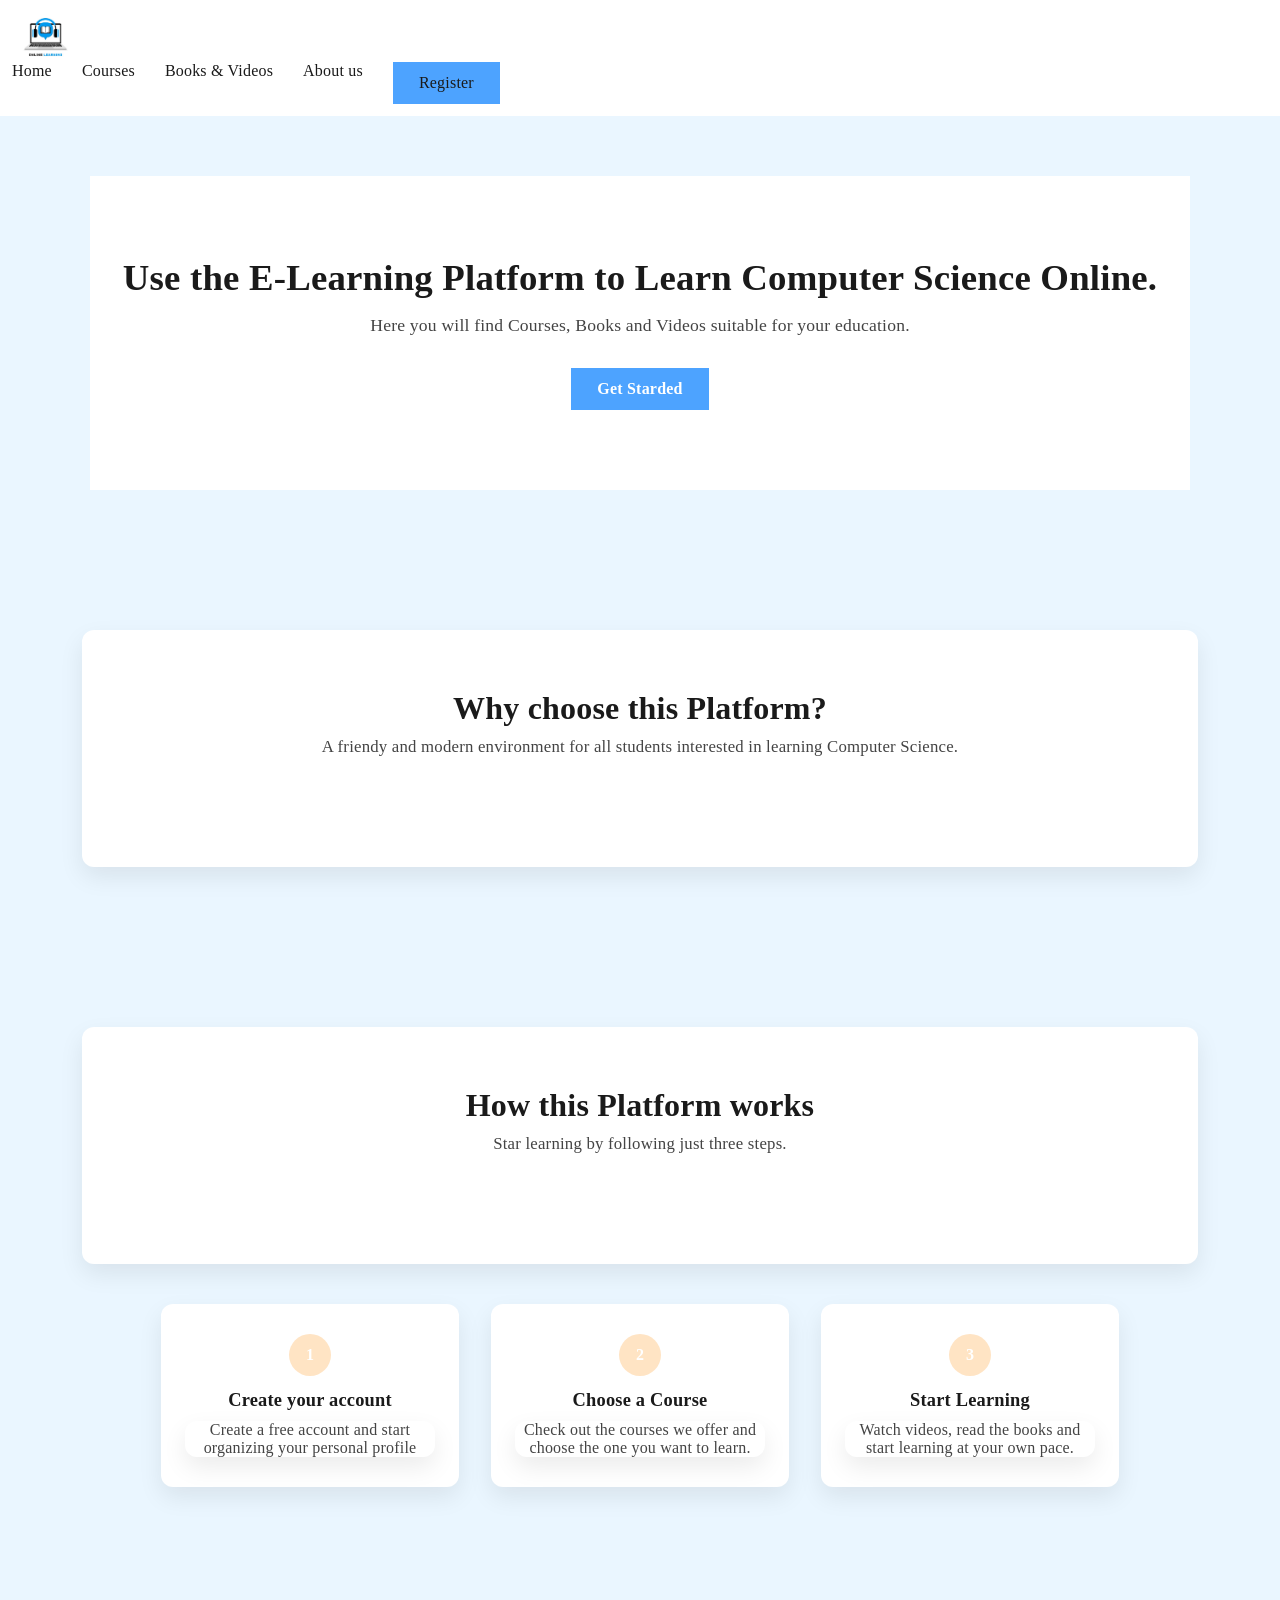
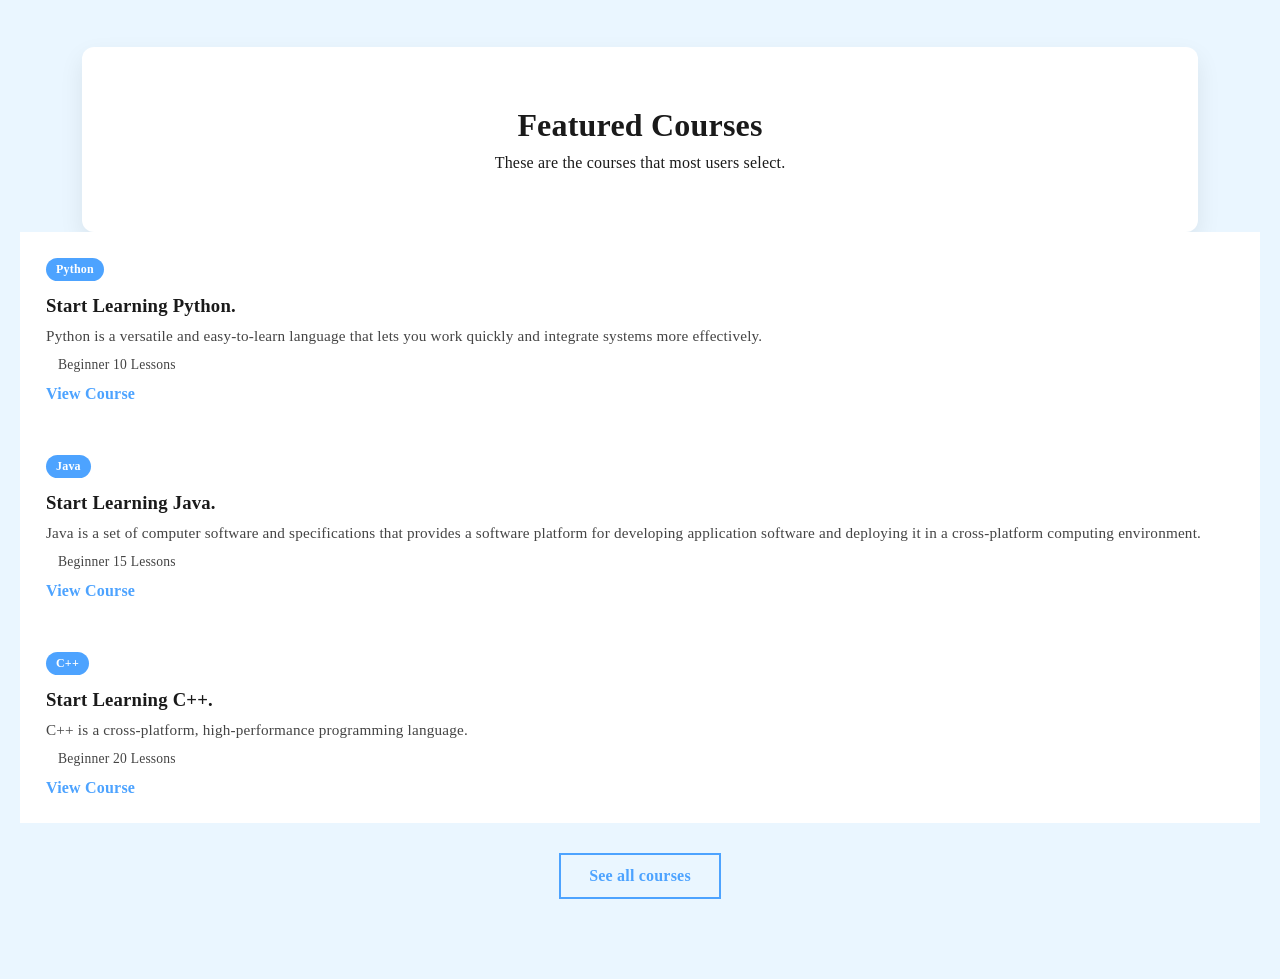
<file: index.html>
<!DOCTYPE html>
<html lang="en">
    <head>
        <meta charset="UTF-8" />

        <!--Responsive for phones and tablets-->
        <meta name="viewport" content="width = device=width, initial-scale = 1.0" />

        <!--Tittle-->
        <title> An E-Learning Platform </title>

        <!-- CSS files enable-->
           <link rel="stylesheet" href="assets/css/reset.css" />
           <link rel="stylesheet" href="assets/css/theme.css" />
           <link rel="stylesheet" href="assets/css/layout.css" />
           <link rel="stylesheet" href="assets/css/components.css" />




    </head>

    <body>

    <header class="site-header">
     <div class="site-header.container">
        <a href="index.html" class="site-logo">
            <img src="assets/img/logo.jpg" alt="E-Learning">
        </a>


    <!--Navigation to main page when you press the logo image-->
      <div class="logo">
        <a href="assets/img/logo.jpg" alt=" E-Learning" >
         </a>

         <!--mobile menu
         <button class="menu-toggle" id="menu-toggle" aria-label="Open Menu">
            ☰
         </button>
        </div> -->

    <!--MENU,Navigation-->
    <nav class="nav" id="main-nav">
        <ul>
            <li><a href ="index.html">Home</a></li>
            <li><a href = "courses.html">Courses</a></li>
            <li><a href = "books.html">Books & Videos</a></li>
            <li><a href = "about.html">About us</a></li>
            
            <li>
              <a href="register.html" class="btn-primary">Register</a>
              </li>
        </ul>
    </nav>
    </div>
    </header>

    <main>

    <!--Class Hero-->
    <section class="hero-banner">
        
        <h2>Use the E-Learning Platform to Learn Computer Science Online.</h2>  <!--Tittle-->
        <p>Here you will find Courses, Books and Videos suitable for your education.</p> <!--Description-->
        <a href = "register.html" class="btn-primary">Get Starded</a></li> <!--Button that leades you to the register platform-->
        
    </section>

    <!--Class Why-->
    <section class="why-section">
        <div class="container section-box">

        <h2> Why choose this Platform? </h2> <!--Tittle-->
        <p class="why-subtitle">
            A friendy and modern environment for all students interested in learning Computer Science.
        </p>
        </div>
    </section>

    <!--How it works class-->
    <section class="how-it-works">
        <div class="container section-box">
        <h2>How this Platform works</h2>
        <p class="how-subtitle">
            Star learning by following just three steps.
        </p>
        </div>
        <div class="step-grid">

            <!--Step 1-->
            <div class="step-card">
                <span class="step-number">1</span>
                <h3>Create your account</h3>
                <p> Create a free account and start organizing your personal profile </p>
            </div>

            <!--Steo 2-->
            <div class="step-card">
                <span class="step-number">2</span>
                <h3>Choose a Course</h3>
                <p>Check out the courses we offer and choose the one you want to learn.</p>
            </div>

            <!--Step 3-->
            <div class="step-card">
                <span class="step-number">3</span>
                <h3>Start Learning</h3>
                <p>Watch videos, read the books and start learning at your own pace.</p>
            </div>
            
        </div>
    </section>

    <section class="featured-courses">
         <div class="container section-box">
        <h2>Featured Courses</h2>
        <p class="section-subtitle">
             These are the courses that most users select.
        </p>
        </div>

        <div class="courses-grid">
            <!--Course card-->
            <article class="course-card">
                <div class="course-tag">
                    Python
                </div>
                <h3>Start Learning Python.</h3>
                <p> Python is a versatile and easy-to-learn language that lets you work quickly and integrate systems more effectively.</p>

                <div class="course-meta">
                    <span>Beginner</span>
                    <span>10 Lessons</span>
                </div>

                <a href="course-details.html" class="course-link">
                    View Course
                </a>
            </article>

             <!--Course card-->
            <article class="course-card">
                <div class="course-tag">
                    Java
                </div>
                <h3>Start Learning Java.</h3>
                <p> Java is a set of computer software and specifications that provides a software platform for developing application software and deploying it in a cross-platform computing environment.</p>

                <div class="course-meta">
                    <span>Beginner</span>
                    <span>15 Lessons</span>
                </div>

                <a href="course-details.html" class="course-link">
                    View Course
                </a>
            </article>

              <!--Course card-->
            <article class="course-card">
                <div class="course-tag">
                    C++
                </div>
                <h3>Start Learning C++.</h3>
                <p> C++ is a cross-platform, high-performance programming language.</p>

                <div class="course-meta">
                    <span>Beginner</span>
                    <span>20 Lessons</span>
                </div>

                <a href="course-details.html" class="course-link">
                    View Course
                </a>
            </article>

        </div>

        <div class="courses-cta">
            <a href="courses.html" class="btn-secondary">
                See all courses
            </a>
        </div>
    </section>
     </main>

     <script src="assets/js/data/courses.js"></script>
     <script src="assets/js/ui/menu.js"></script>
<script src="assets/js/app.js"></script>
    </body>

  
</html>
</file>
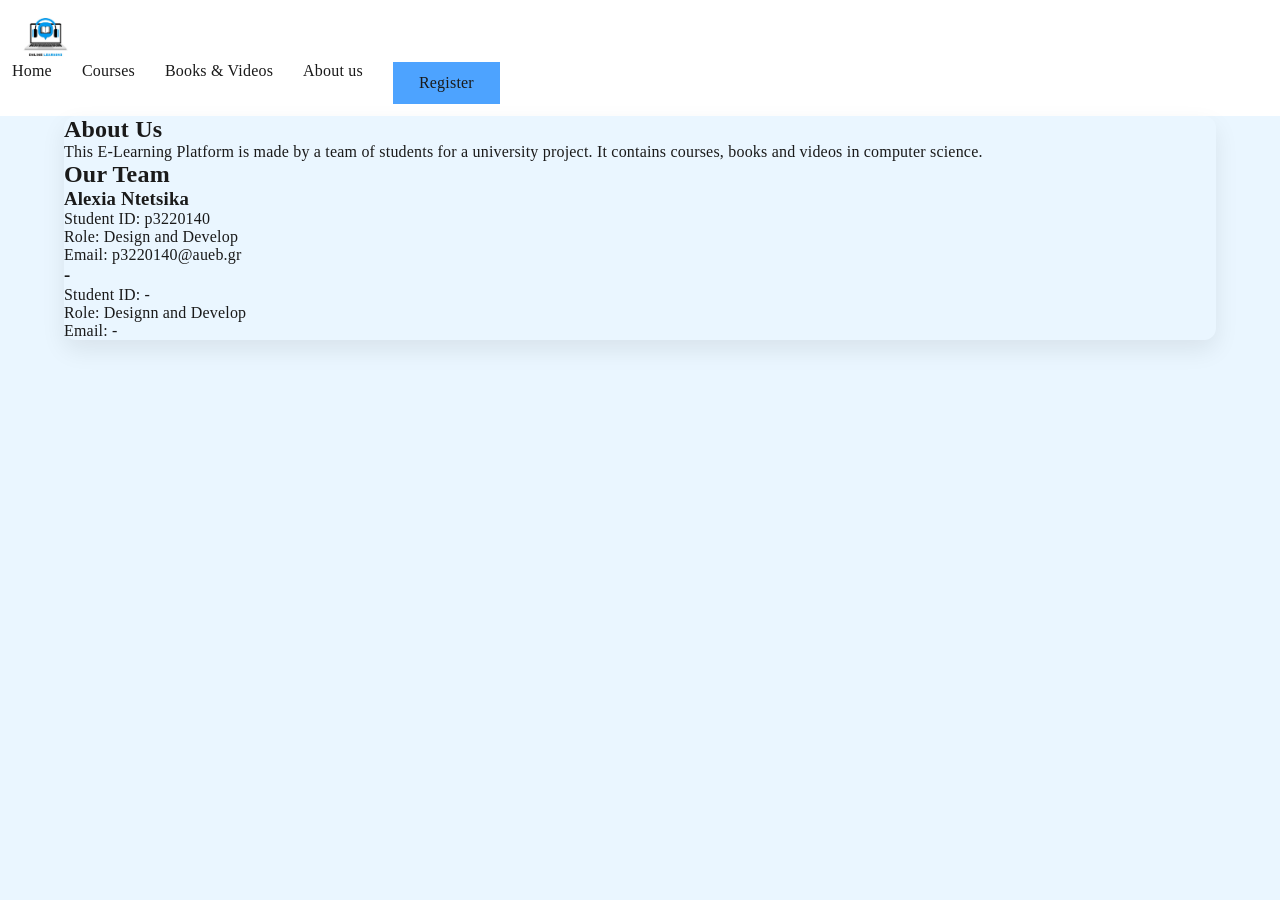
<file: about.html>
<!DOCTYPE html>
<html lang="en">
    <head>
        <meta charset="UTF-8" />

        <!--Responsive for phones and tablets-->
        <meta name="viewport" content="width = device=width, initial-scale = 1.0" />

        <!--Tittle-->
        <title> An E-Learning Platform </title>

        <!-- CSS files enable-->
           <link rel="stylesheet" href="assets/css/reset.css" />
           <link rel="stylesheet" href="assets/css/theme.css" />
           <link rel="stylesheet" href="assets/css/layout.css" />
           <link rel="stylesheet" href="assets/css/components.css" />




    </head>

    <body>

    <header class="site-header">
     <div class="site-header.container">
        <a href="index.html" class="site-logo">
            <img src="assets/img/logo.jpg" alt="E-Learning">
        </a>


    <!--Navigation to main page when you press the logo image-->
      <div class="logo">
        <a href="assets/img/logo.jpg" alt=" E-Learning" >
         </a>

         <!--mobile menu
         <button class="menu-toggle" id="menu-toggle" aria-label="Open Menu">
            ☰
         </button>
        </div> -->

    <!--MENU,Navigation-->
    <nav class="nav" id="main-nav">
        <ul>
            <li><a href ="index.html">Home</a></li>
            <li><a href = "courses.html">Courses</a></li>
            <li><a href = "books.html">Books & Videos</a></li>
            <li><a href = "about.html">About us</a></li>
            
            <li>
              <a href="register.html" class="btn-primary">Register</a>
              </li>
        </ul>
    </nav>
    </div>
    </header>

    <main class="container">

    <div class="about-container">
        <h2 class="page-header">About Us</h2>
        <p class="page-description">
            This E-Learning Platform is made by a team of students for a university project.
            It contains courses, books and videos in computer science.
        </p>

        <!-- TEAM SECTION -->
        <section class="team-section">
            <h2 class="section-title">Our Team</h2>
            <div class="team-grid">
                <div class="team-card">
                    <h3>Alexia Ntetsika</h3>
                    <p>Student ID: p3220140</p>
                    <p>Role: Design and Develop </p>
                    <p>Email: p3220140@aueb.gr</p>
                </div>
                <div class="team-card">
                    <h3>-</h3>
                    <p>Student ID: - </p>
                    <p>Role: Designn and Develop</p>
                    <p>Email: - </p>
                </div>
            </div>
        </section>

        
    </div>

</main>

<!-- JS-->
<script src="assets/js/ui/menu.js"></script>


</body>
</html>
</file>
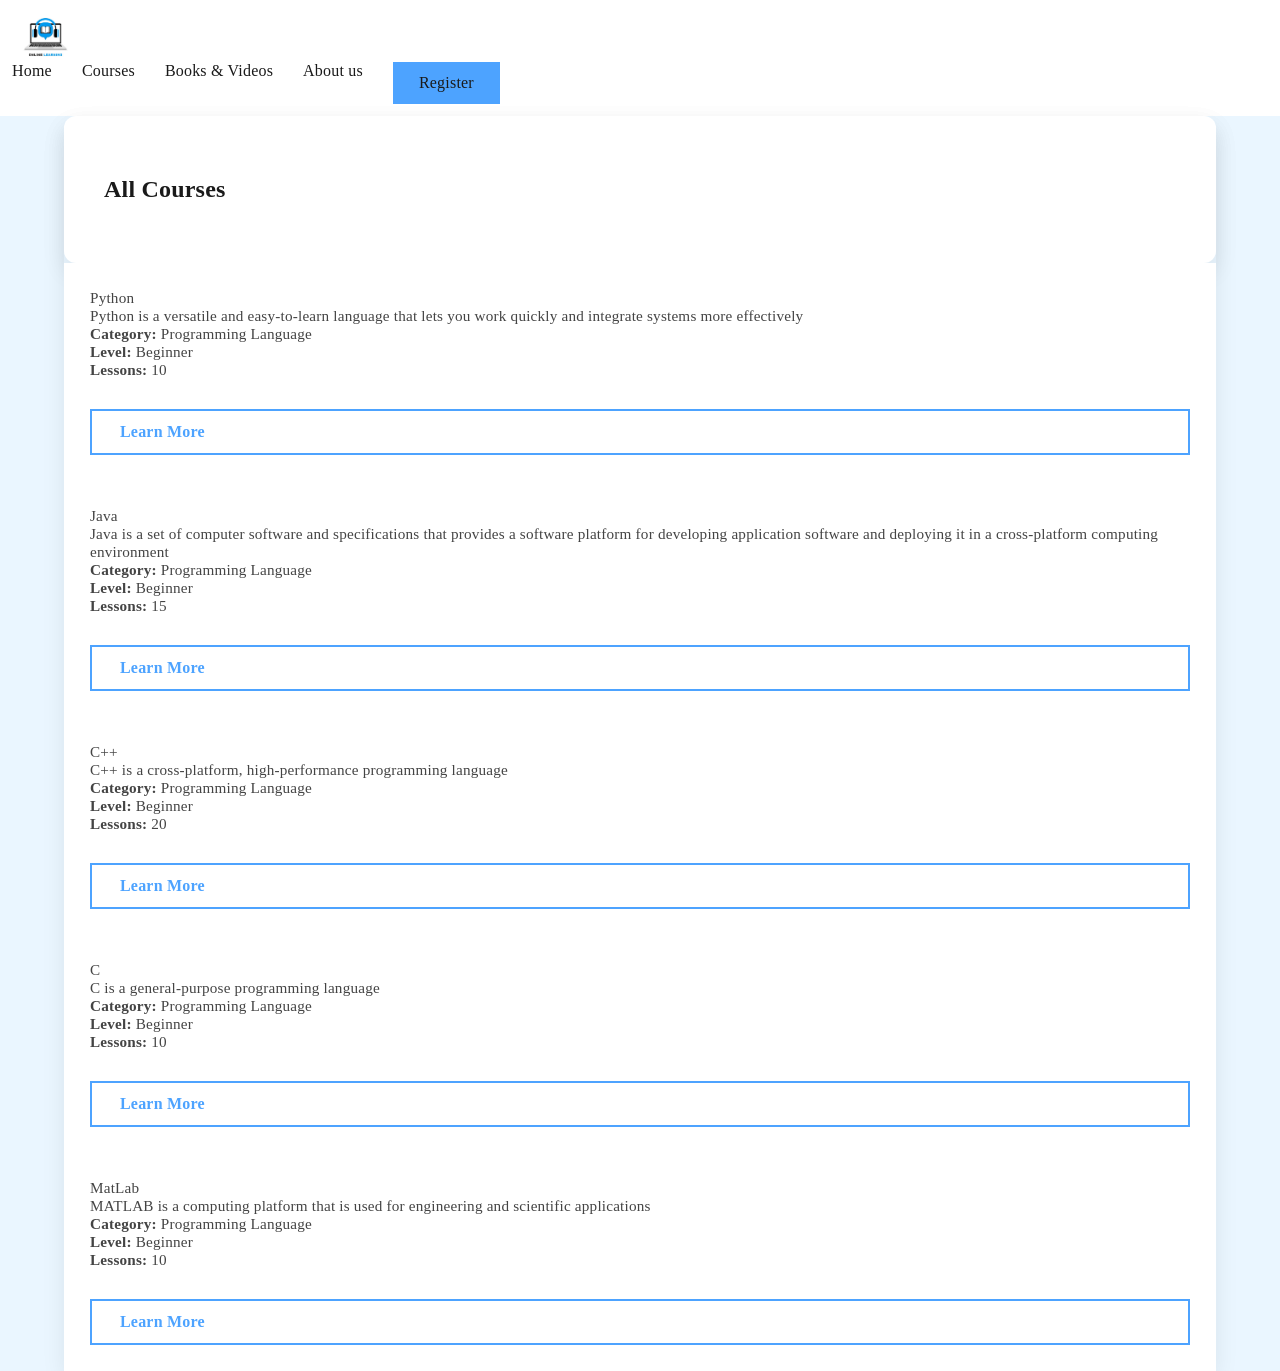
<file: courses.html>
<!DOCTYPE html>
<html lang="en">
    <head>
        <meta charset="UTF-8" />

        <!--Responsive for phones and tablets-->
        <meta name="viewport" content="width = device=width, initial-scale = 1.0" />

        <!--Tittle-->
        <title> Courses | E-Learning  </title>

        <!-- CSS files enable-->
           <link rel="stylesheet" href="assets/css/reset.css" />
           <link rel="stylesheet" href="assets/css/theme.css" />
           <link rel="stylesheet" href="assets/css/layout.css" />
           <link rel="stylesheet" href="assets/css/components.css" />




    </head>

    <body>

    <header class="site-header">
     <div class="site-header.container">
        <a href="index.html" class="site-logo">
             <img src="assets/img/logo.jpg" alt="E-Learning">
        </a>
        


    <!--Navigation to main page when you press the logo image-->
      <div class="logo">
        <a href="assets/img/logo.jpg" alt=" E-Learning" >
         </a>

         <!--mobile menu
         <button class="menu-toggle" id="menu-toggle" aria-label="Open Menu">
            ☰
         </button>
        </div> -->

    <!--MENU,Navigation-->
    <nav class="nav" id="main-nav">
        <ul>
            <li><a href ="index.html">Home</a></li>
            <li><a href = "courses.html">Courses</a></li>
            <li><a href = "books.html">Books & Videos</a></li>
            <li><a href = "about.html">About us</a></li>
            
            <li>
              <a href="register.html" class="btn-primary">Register</a>
              </li>
        </ul>
    </nav>
    </div>
    </header>

    <main class="container">
        <section class="courses-hero section-box">
            <h2 class="page-header">All Courses</h2>
            
        </section>

        <!--Courses Grid-->
        <section class="courses-grid-container">
            <div class="courses-grid" id="coursesGrid"></div>
        </section>
 </main>


 <!--JS CODE-->
 <script src="assets/js/ui/menu.js"></script>
 <script src="assets/js/data/courses.js"></script>
 <script src="assets/js/app.js"></script>

 </body>
</html>
</file>
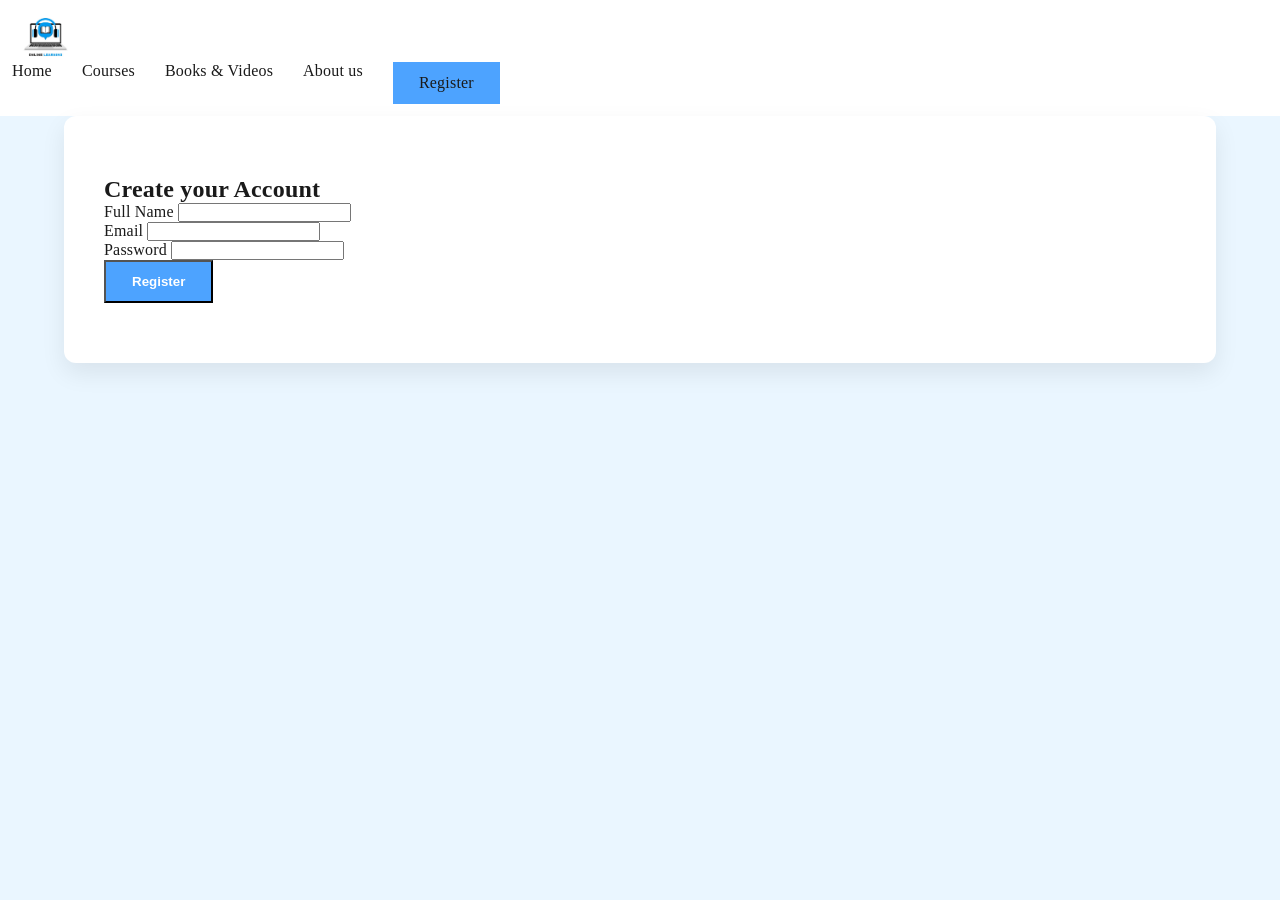
<file: register.html>
<!DOCTYPE html>
<html lang="en">
    <head>
        <meta charset="UTF-8" />

        <!--Responsive for phones and tablets-->
        <meta name="viewport" content="width = device=width, initial-scale = 1.0" />

        <!--Tittle-->
        <title> An E-Learning Platform </title>

        <!-- CSS files enable-->
           <link rel="stylesheet" href="assets/css/reset.css" />
           <link rel="stylesheet" href="assets/css/theme.css" />
           <link rel="stylesheet" href="assets/css/layout.css" />
           <link rel="stylesheet" href="assets/css/components.css" />




    </head>

    <body>

    <header class="site-header">
     <div class="site-header.container">
        <a href="index.html" class="site-logo">
            <img src="assets/img/logo.jpg" alt="E-Learning">
        </a>


    <!--Navigation to main page when you press the logo image-->
      <div class="logo">
        <a href="assets/img/logo.jpg" alt=" E-Learning" >
         </a>

         <!--mobile menu-
         <button class="menu-toggle" id="menu-toggle" aria-label="Open Menu">
            ☰
         </button>
        </div> -->

    <!--MENU,Navigation-->
    <nav class="nav" id="main-nav">
        <ul>
            <li><a href ="index.html">Home</a></li>
            <li><a href = "courses.html">Courses</a></li>
            <li><a href = "books.html">Books & Videos</a></li>
            <li><a href = "about.html">About us</a></li>
            <li>
              <a href="register.html" class="btn-primary">Register</a>
              </li>
        </ul>
    </nav>
    </div>
    </header>

    <!--Register Section-->
    <main class="container section-box">
        <h2 class="page-header">Create your Account</h2>
        <form id="registerForm">
            <div class="form-group">
                <label for="name">Full Name</label>
                <input type="text" id="name" name="name" required>
            </div>

            <div class="form-group">
                <label for="email">Email</label>
                <input type="email" id="email" name="email" required>
            </div>

            <div class="form-group">
                <label for="password">Password</label>
                <input type="password" id="password" name="password" required>
            </div>

            <button type="submit" class="btn-primary">Register</button>
        </form>

        <div id="formMessage"></div>
    </main>

    <!--JS-->
 <script src="assets/js/ui/menu.js"></script>
 <script src="assets/js/app.js"></script>
 <script src="assets/js/forms/register-form.js"></script>
    </body>
</html>
</file>
<file: assets/css/theme.css>
/* Platoform theme*/
:root {
    /* Colors */
    --primary-color: #4da3ff;
    --secondary-color: #b3d9ff;
   /* --accent-color: #1a73e8; */

   --background-color: #eaf6ff;
   --content-background: #ffffff;
   --text-color: #1a1a1a;
   --border-color: #e0e0e0;
   --text-light: #444444;
   --text-main: #111827;



   /*Fonts*/
   --font-family-base: -apple-system,  BlinkMacSystemFont, "Segoe UI" , Roboto, Oxygen, Ubuntu, Cantarell, "Helvetica Neue" Arial, sans-serif;

}

body {
    background-color: var(--background-color);
    color: var(--text-color);
    font-family: var(--font-family-base);
    letter-spacing: 0.2px;

}
</file>
<file: assets/css/layout.css>
.container {
    width: 90%;
    max-width: 1200px;
    margin: 0 auto;
    place-items: center;
    border-radius: 12px;
    box-shadow: 0 10px 25px rgba(0,0, 0, 0.08);
}

/* Header Layout */
.site-header {
    background: var(--content-background);
    border-bottom: 1px solid color (blue);
    padding: 12px;

}

.site-header.container {
    display: flex;
    justify-content: space-between;
    align-items: center;
    padding: 20px 0;
    flex-direction: column;
    gap: 10px;

}

/*Side logo img */
.site-logo {
    display: flex;
    align-items: center;
}

.site-logo img{
    height: 50px;
    width: auto;
    object-fit: contain;
}

/*Navigation layout */
.nav ul{
    display: flex;
    gap: 30px;
    list-style: none;
    padding: 0;
    margin: 0;
}

.nav a{
    text-decoration: none;
    color: var(--text-color);
    font-weight: 500;
}

/* Hero Section */
.hero-banner {
    max-width: 1100px;
    margin: 60px auto;
    padding: 80px 30px;
    background-color: var(--content-background);
    text-align: center;
}

.hero-banner h2 {
    font-size: 2.3rem;
    margin-bottom: 16px;
    color: var(--text-color);
    
}

.hero-banner p{
    max-width: 720 px;
    margin: 0 auto 32px;
    font-size: 1.1rem;
    color: var(--text-light);
   
}

/* Why Section */
.why-section {
    padding: 80px 20px;
    text-align: center;
}

.why-section h2{
    font-size: 2rem;
    margin-bottom: 10px;
    color: var(--text-color);
}

.why-subtitle{
    max-width: 700px;
    margin: 0 auto 50px;
    font-size: 1.05rem;
    color: var(--text-light);
}

/*How it works section */
.how-it-works {
    padding: 80px 20px;
    text-align: center;
    
}

.how-it-works h2{
    font-size: 2rem;
    margin-bottom: 10px;
    color: var(--text-color);
}

.how-subtitle {
    max-width: 600px;
    margin: 0 auto 50px;
    font-size: 1.05rem;
    color: var(--text-light);
}

.step-grid{
    display: flex;
    gap: 2rem;
    margin-top: 40px;
    justify-content: center;
    flex-wrap: wrap;
}


.step-card{
    background-color: var(--content-background);
    padding: 30px 24px;
    border-radius: 12px;
    text-align: center;
    box-shadow: 0 10px 25px rgba(0,0, 0, 0.08);;

}

.step-card h3{
    margin-bottom: 10px;
    font-size: 1.15rem;
    color: var(--text-color);
}

.step-card p{
    font-size: 1rem;
    color: var(--text-light);
    width: 250px;
    border-radius: 12px;
    box-shadow: 0 10px 25px rgba(0,0, 0, 0.08);
    text-align: center;
}

.step-number {
    display: inline-block;
    width: 42px;

    height: 42px;
    line-height: 42px;
    border-radius: 50%;
    background-color: bisque;
    color: #fff;
    font-weight: 700;
    margin-bottom: 14px;
}

/*Responsive*/
@media (max-width: 768px) {
    .nav ul{
        flex-direction:column ;
        display: none;
        gap: 16px;
        width: 100%;
    }

    .nav.open ul{
        display: flex;
    }

    .menu-toggle{
        display: block;
        background: none;
        border: none;
        font-size: 1.8rem;
    }
    .why-grid{
        grid-template-columns: repeat(2,1fr);
    }

    .step-grid{
        grid-template-columns: 1fr;
    }
}
</file>
<file: assets/css/components.css>
.btn-primary {
    background-color: var(--primary-color);
    color: #fff;
    padding: 12px 26px;
    font-weight: 600;
    display: inline-block;
    border-radius: 0cm;
}

.btn-primary:hover{
    opacity: 0.9;
}

.btn-secondary{
    display: inline-block;
    margin-top: 30px;
    padding: 12px 28px;
    font-weight: 600;
    border:  2px solid var(--primary-color);
    color: var(--primary-color);
}

.btn-secondary:hover{
    background-color: var(--primary-color);
    color: white;
}


.featured-courses{
    padding: 80px 20px;
    text-align: center;
}

.featured-courses h2{
    font-size: 2rem;
    margin-bottom: 10px;
}

.seletion-subtitle{
    max-width: 600px;
    margin: 0 auto 50px;
    color: var(--text-light);
}

/* Grid section */
.course-grid{
    max-width: 1100px;
    margin: 0 auto;
    display: grid;
    grid-template-columns: repeat(3,1fr);
    gap: 26px;
}


/*Card section*/
.course-card{
    padding: 26px;
    text-align: left;
    display: flex;
    flex-direction: column;
    height: 100%;
    background-color: var(--content-background);
    border-radius: var(--border-color);
    box-shadow: #fff;
}

.course-tag{
    align-self: flex-start;
    background-color: var(--primary-color);
    color: white;
    font-size: 0.75rem;
    font-weight: 600;
    padding: 4px 10px;
    border-radius: 20px;
    margin-bottom: 14px;
}

.course-card h3{
    
    margin-bottom: 10px;
}

.course-card p{
    flex-grow: 1;
    color: var(--text-light);
    font-size: 0.95rem;
}

.course-meta{
    font-size: 0.85rem;
    color: var(--text-light);
    margin: 12px;
}

.course-link{
    margin-top: auto;
    font-weight: 600;
    color: var(--primary-color);
}

.courses-cta{
    text-align: center;
}

.section-box{
    background-color: var(--content-background);
    padding: 60px 40px;
    border-radius: 12px;
    box-shadow: 0 10px 25px rgba(0,0, 0, 0.08);

}
</file>
